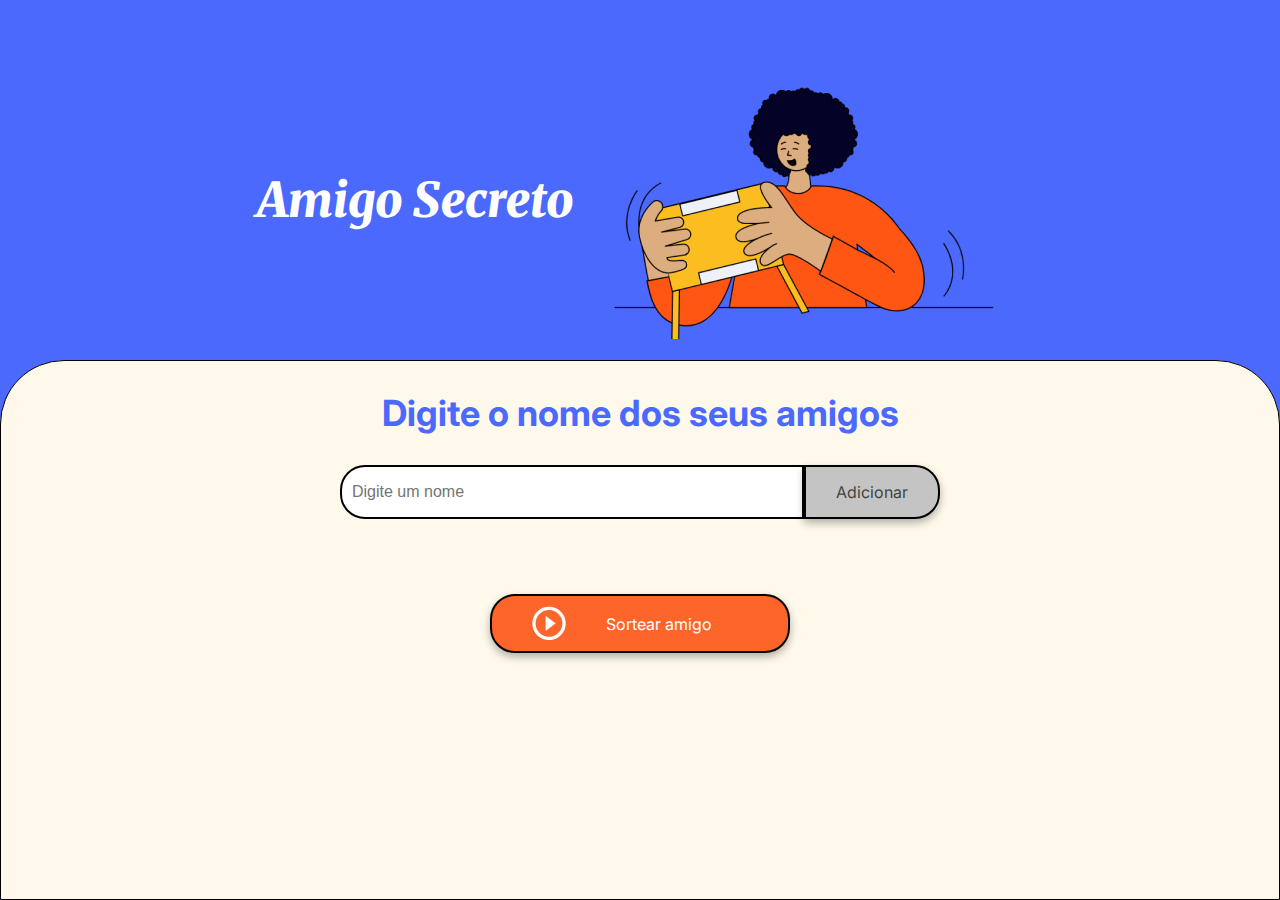
<file: Curso 04 - Challenge amigo secreto/index.html>
<!DOCTYPE html>
<html lang="pt-br">
<head>
    <meta charset="UTF-8">
    <meta name="viewport" content="width=device-width, initial-scale=1.0">
    <link rel="stylesheet" href="style.css">
    <link rel="preconnect" href="https://fonts.googleapis.com">
    <link rel="preconnect" href="https://fonts.gstatic.com" crossorigin>
    <link href="https://fonts.googleapis.com/css2?family=Inter:wght@100;400;700;900&family=Merriweather:ital,wght@0,300;0,400;0,700;0,900;1,300;1,400;1,700;1,900&display=swap" rel="stylesheet">
    <title>Amigo Secreto</title>
</head>

<body>
    <main class="main-content">
        <header class="header-banner">
            <h1 class="main-title">Amigo Secreto</h1>
            <img src="assets/amigo-secreto.png" alt="Imagem representativa de amigo secreto">
        </header>
        
        <section class="input-section">
            <h2 class="section-title">Digite o nome dos seus amigos</h2>
            <div class="input-wrapper">
                <input type="text" id="amigo" class="input-name" placeholder="Digite um nome">
                <button class="button-add" onclick="adicionarAmigo()">Adicionar</button>
            </div>
           
            <ul id="listaAmigos" class="name-list" aria-labelledby="listaAmigos" role="list"></ul>
            <ul id="resultado" class="result-list" aria-live="polite"></ul>

            <div class="button-container">
                <button class="button-draw" onclick="sortearAmigo()" aria-label="Sortear amigo secreto">
                    <img src="assets/play_circle_outline.png" alt="Ícone para sortear">
                    Sortear amigo
                </button>
            </div>
        </section>
    </main>

    <script src="app.js" defer></script>
</body>
</html>
</file>
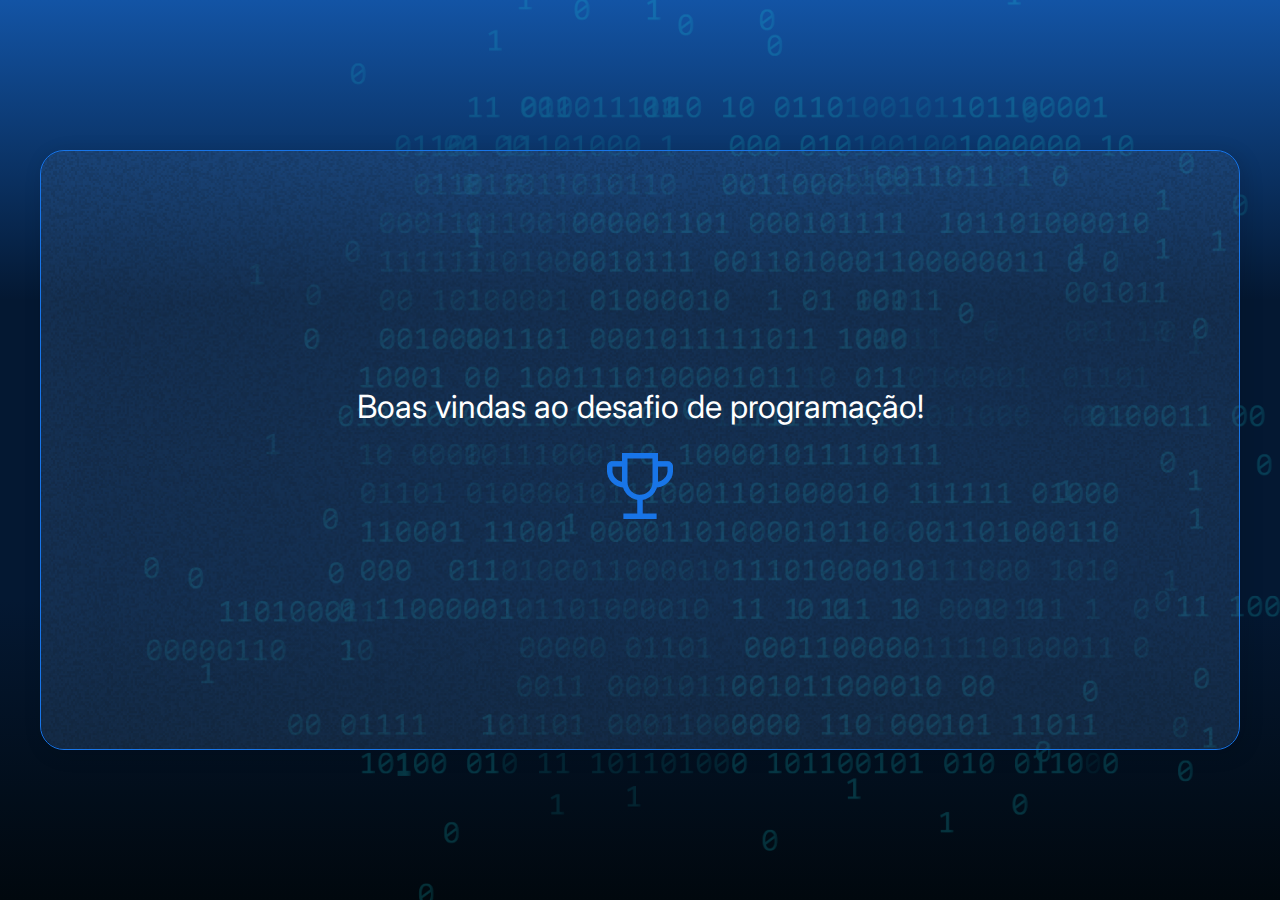
<file: Curso 01 - Logica de programaçao - mergulhe em programação com JavaScript/desafio_01-iniciando_com_js/index.html>
<!DOCTYPE html>
<html lang="en">

<head>
    <meta charset="UTF-8">
    <meta name="viewport" content="width=device-width, initial-scale=1.0">
    <link rel="preconnect" href="https://fonts.googleapis.com">
    <link rel="preconnect" href="https://fonts.gstatic.com" crossorigin>
    <link href="https://fonts.googleapis.com/css2?family=Chakra+Petch:wght@700&family=Inter:wght@400;700&display=swap"
        rel="stylesheet">
    <link rel="stylesheet" href="style.css">
    <title>Desafio JS</title>
</head>

<body>
    <div class="container">
        <div class="container__conteudo">
            <div class="container__informacoes">
                <div class="container__texto">
                    <h2>Boas vindas ao desafio de programação!</h2>
                </div>
                <img src="./img/trophy.png" alt="ícone de um troféu" />
            </div>
        </div>
    </div>
    <script src="app.js" defer></script>
</body>

</html>
</file>
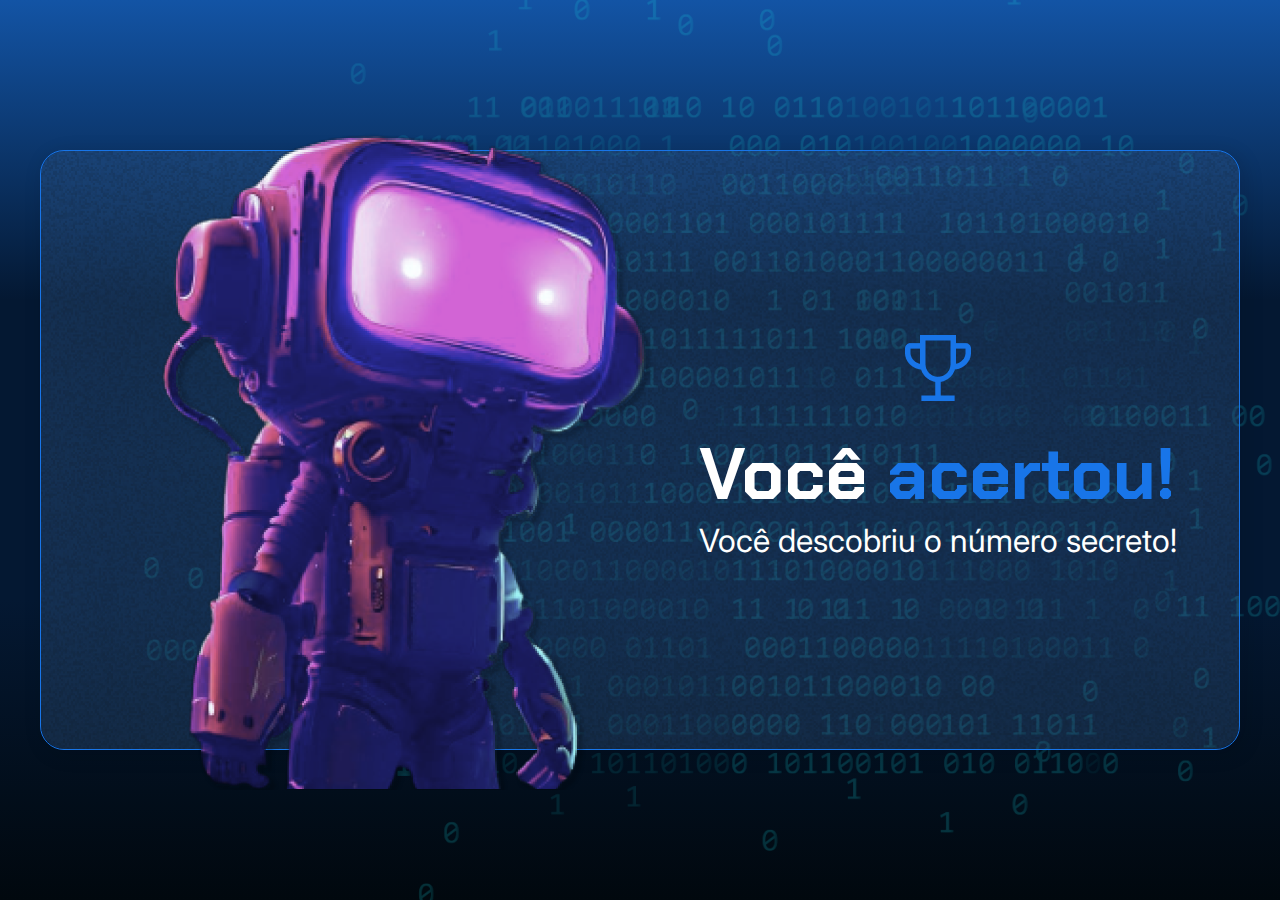
<file: Curso 01 - Logica de programaçao - mergulhe em programação com JavaScript/logica-js-projeto_inicial/index.html>
<!DOCTYPE html>
<html lang="en">

<head>
    <meta charset="UTF-8">
    <meta name="viewport" content="width=device-width, initial-scale=1.0">
    <link rel="preconnect" href="https://fonts.googleapis.com">
    <link rel="preconnect" href="https://fonts.gstatic.com" crossorigin>
    <link href="https://fonts.googleapis.com/css2?family=Chakra+Petch:wght@700&family=Inter:wght@400;700&display=swap"
        rel="stylesheet">
    <link rel="stylesheet" href="style.css">
    <title>JS Game</title>
</head>

<body>
    <div class="container">
        <div class="container__conteudo">
            <img src="./img/robot.png" alt="robô mergulhador" class="container__imagem-robo" />
            <div class="container__informacoes">
                <img src="./img/trophy.png" alt="ícone de um troféu" />
                 <div class="container__texto">
                    <h1>Você <span class="container__texto-azul">acertou!</span></h1>
                    <h2>Você descobriu o número secreto!</h2>
                </div>
            </div>
        </div>
    </div>
    <script src="app.js" defer></script>
</body>

</html>
</file>
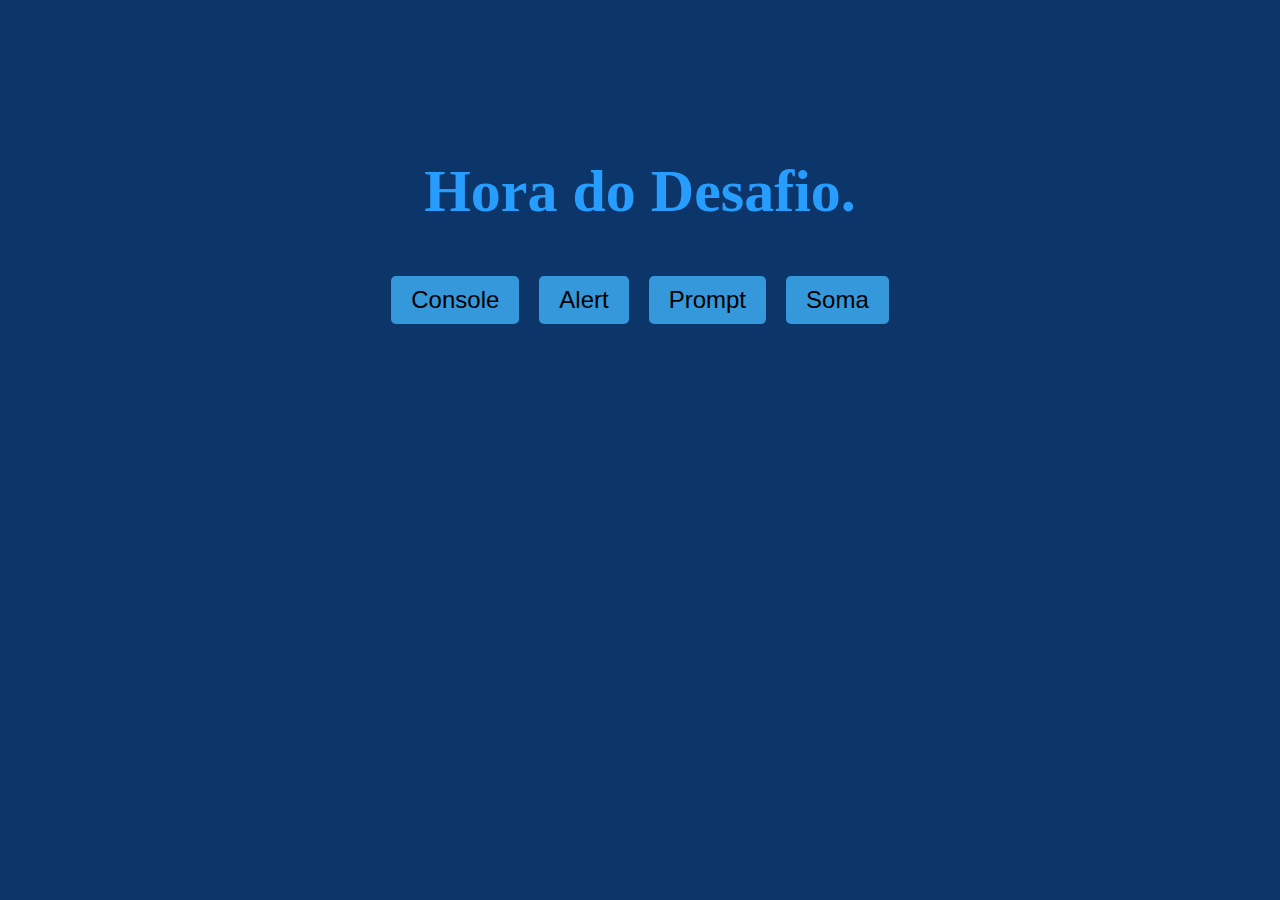
<file: Curso 02 - Logica de programaçao - explore funções e listas/desafio_01/index.html>
<!DOCTYPE html>
<html lang="en">
<head>
    <meta charset="UTF-8">
    <meta name="viewport" content="width=device-width, initial-scale=1.0">
    <link rel="stylesheet" href="style.css">
    <title>Document</title>
</head>
<body>
    <header>
        <h1></h1>
    </header>
    <main class="container">
        <button onclick="" class="button">Console</button>
        <button onclick="" class="button">Alert</button>
        <button onclick="" class="button">Prompt</button>
        <button onclick="" class="button">Soma</button>
    </main>

      <script src="app.js"></script>
</body>
</html>
</file>
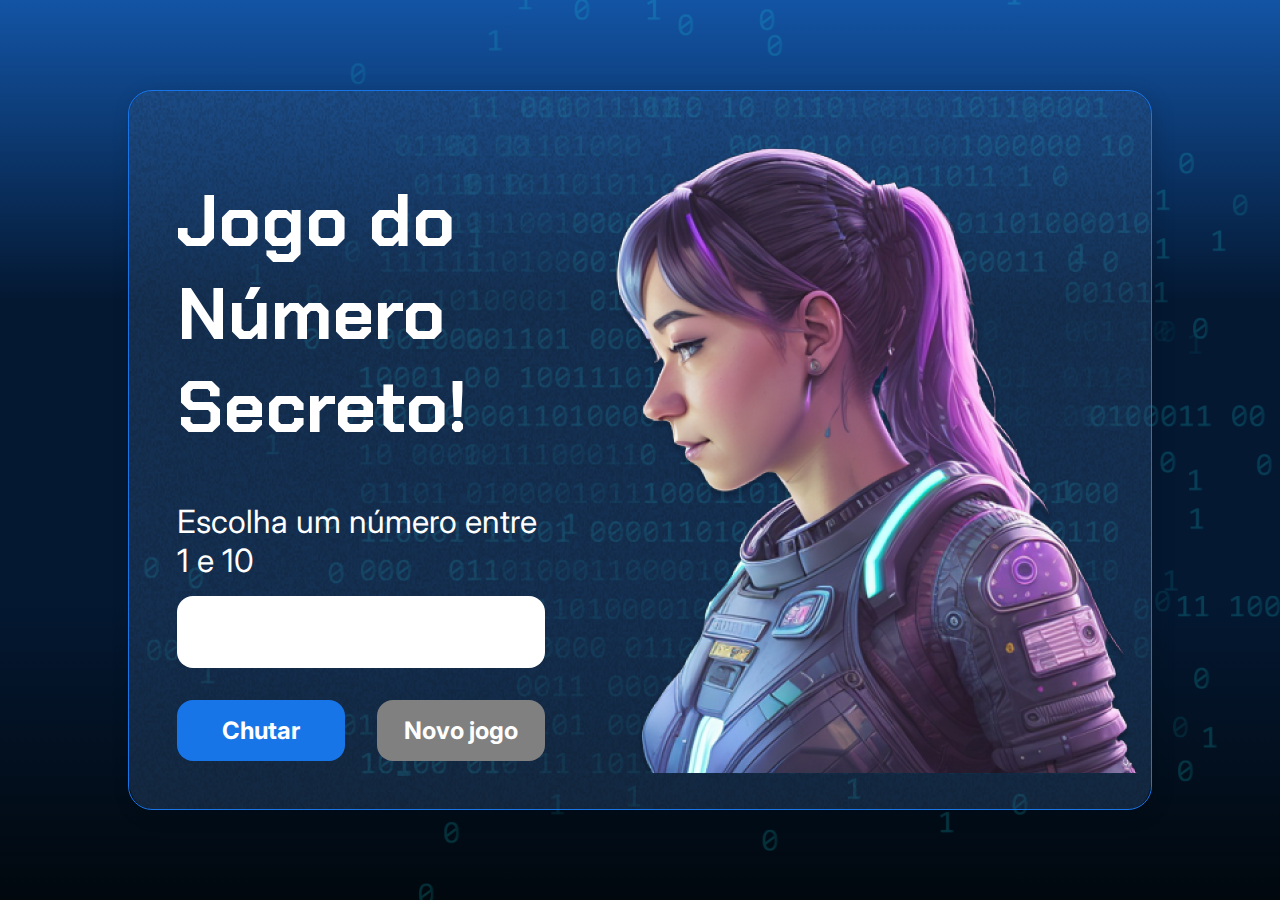
<file: Curso 02 - Logica de programaçao - explore funções e listas/js-curso-2-aula1/index.html>
<!DOCTYPE html>
<html lang="pt-br">

<head>
    <meta charset="UTF-8">
    <meta name="viewport" content="width=device-width, initial-scale=1.0">
    <script src="https://code.responsivevoice.org/responsivevoice.js"></script>
    <link rel="preconnect" href="https://fonts.googleapis.com">
    <link rel="preconnect" href="https://fonts.gstatic.com" crossorigin>
    <link href="https://fonts.googleapis.com/css2?family=Chakra+Petch:wght@700&family=Inter:wght@400;700&display=swap"
        rel="stylesheet">
    <link rel="stylesheet" href="style.css">
    <title>JS Game</title>
</head>

<body>

    <div class="container">
        <div class="container__conteudo">
            <div class="container__informacoes">
                <div class="container__texto">
                    <h1></h1>
                    <p class="texto__paragrafo"></p>
                </div>
                <input type="number" min="1" max="10" class="container__input">
                <div class="chute container__botoes">
                    <button onclick="verificarChute()" class="container__botao">Chutar</button>
                    <button onclick="" id="reiniciar" class="container__botao" disabled>Novo jogo</button>
                </div>
            </div>
            <img src="./img/ia.png" alt="Uma pessoa olhando para a esquerda" class="container__imagem-pessoa" />
        </div>
    </div>




    <script src="app.js" defer></script>
</body>

</html>
</file>
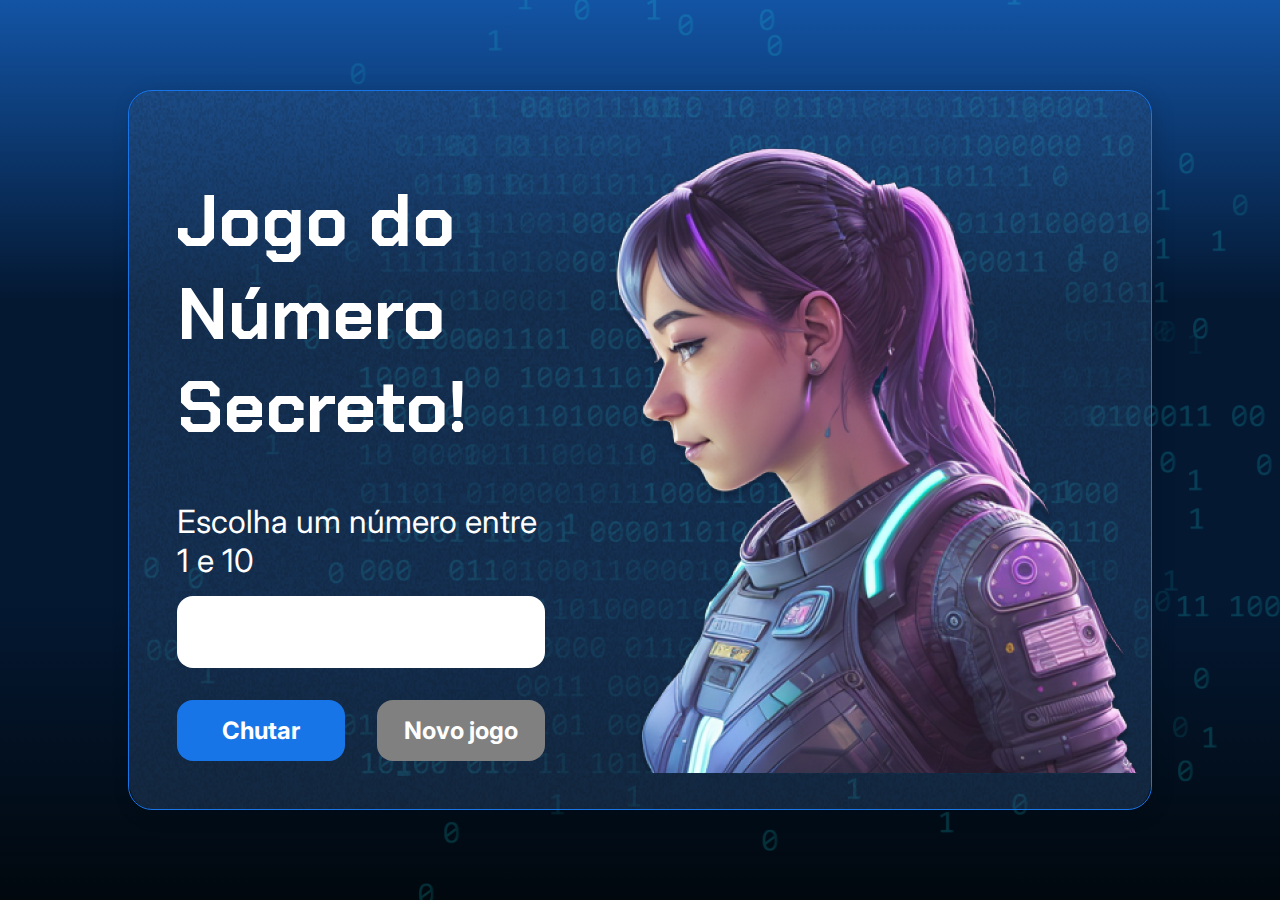
<file: Curso 02 - Logica de programaçao - explore funções e listas/projeto_curso_02/index.html>
<!DOCTYPE html>
<html lang="pt-br">

<head>
    <meta charset="UTF-8">
    <meta name="viewport" content="width=device-width, initial-scale=1.0">
    <script src="https://code.responsivevoice.org/responsivevoice.js"></script>
    <link rel="preconnect" href="https://fonts.googleapis.com">
    <link rel="preconnect" href="https://fonts.gstatic.com" crossorigin>
    <link href="https://fonts.googleapis.com/css2?family=Chakra+Petch:wght@700&family=Inter:wght@400;700&display=swap"
        rel="stylesheet">
    <link rel="stylesheet" href="style.css">
    <title>JS Game</title>
</head>

<body>

    <div class="container">
        <div class="container__conteudo">
            <div class="container__informacoes">
                <div class="container__texto">
                    <h1></h1>
                    <p class="texto__paragrafo"></p>
                </div>
                <input type="number" min="1" max="10" class="container__input">
                <div class="chute container__botoes">
                    <button onclick="verificarChute()" class="container__botao">Chutar</button>
                    <button onclick="reiniciarJogo()" id="reiniciar" class="container__botao" disabled>Novo jogo</button>
                </div>
            </div>
            <img src="./img/ia.png" alt="Uma pessoa olhando para a esquerda" class="container__imagem-pessoa" />
        </div>
    </div>




    <script src="app.js" defer></script>
</body>

</html>
</file>
<file: Curso 04 - Challenge amigo secreto/style.css>
:root {
    --color-primary: #4B69FD;
    --color-secondary: #FFF9EB;
    --color-tertiary: #C4C4C4;
    --color-button: #fe652b;
    --color-button-hover: #e55720;
    --color-text: #444444;
    --color-white: #FFFFFF;
}

/* Estilos gerais */
* {
    margin: 0;
    padding: 0;
    box-sizing: border-box;
}

body {
    height: 100vh;
    background-color: var(--color-primary);
    display: flex;
    justify-content: center;
    align-items: center;
}

.main-content {
    display: flex;
    flex-direction: column;
    height: 100%;
    width: 100%;
}

/* Banner */
.header-banner {
    flex: 40%;
    display: flex;
    justify-content: center;
    align-items: center;
    padding: 40px 0 0;
}

/* Seção de entrada */
.input-section {
    flex: 60%;
    background-color: var(--color-secondary);
    border: 1px solid #000;
    border-radius: 64px 64px 0 0;
    display: flex;
    flex-direction: column;
    align-items: center;
    padding: 20px;
    width: 100%;
}

/* Títulos */
.main-title {
    font-size: 48px;
    font-family: "Merriweather", serif;
    font-weight: 900;
    font-style: italic;
    color: var(--color-white);
}

.section-title {
    font-family: "Inter", serif;
    font-size: 36px;
    font-weight: 700;
    color: var(--color-primary);
    margin: 10px 0;
    text-align: center;
}

/* Contêineres de entrada e botão */
.input-wrapper {
    display: flex;
    justify-content: center;
    width: 100%;
    max-width: 600px;
    margin-top: 20px;
}

.input-name {
    width: 100%;
    padding: 10px;
    border: 2px solid #000;
    border-radius: 25px 0 0 25px;
    font-size: 16px;
}

.button-container {
    width: 300px;
    justify-content: center;
}

/* Estilos de entrada de texto */
.input-title {
    flex: 1;
    padding: 10px 15px;
    font-size: 16px;
    border: 2px solid #333;
    border-right: none;
    border-radius: 25px 0 0 25px;
    font-family: "Merriweather", serif;
    box-shadow: 0 4px 8px rgba(0, 0, 0, 0.3);
}

/* Estilos de botão */
button {
    padding: 15px 30px;
    font-family: "Inter", sans-serif;
    font-size: 16px;
    border: 2px solid #000;
    border-radius: 25px;
    box-shadow: 0 4px 8px rgba(0, 0, 0, 0.3);
    cursor: pointer;
}

.button-add {
    background-color: var(--color-tertiary);
    color: var(--color-text);
    border-radius: 0 25px 25px 0;
}

.button-add:hover {
    background-color: #a1a1a1;
}

/* Listas */
ul {
    list-style-type: none;
    color: var(--color-text);
    font-family: "Inter", sans-serif;
    font-size: 18px;
    margin: 20px 0;
}

.result-list {
    margin-top: 15px;
    color: #05DF05;
    font-size: 22px;
    font-weight: bold;
    text-align: center;
}

/* Botão de sortear título */
.button-draw {
    display: flex;
    align-items: center;
    width: 100%;
    padding: 10px 40px;
    color: var(--color-white);
    background-color: var(--color-button);
    font-size: 16px;
}

.button-draw img {
    margin-right: 40px;
}

.button-draw:hover {
    background-color: var(--color-button-hover);
}
</file>
<file: Curso 01 - Logica de programaçao - mergulhe em programação com JavaScript/desafio_01-iniciando_com_js/style.css>
* {
    box-sizing: border-box;
    margin: 0;
    padding: 0;
    color: white;
}

body {
    background: linear-gradient(#1354A5 0%, #041832 33.33%, #041832 66.67%, #01080E 100%);
    height: 100vh;
    display: flex;
    align-items: center;
    justify-content: center;
}


body::before {
    background-image: url("img/code.png");
    background-repeat: no-repeat;
    background-position: right;
    content: "";
    display: block;
    position: absolute;
    width: 100%;
    height: 100%;
    opacity: 0.4;
}

.container {
    width: 1200px;
    height: 600px;
    display: flex;
    align-items: center;
    justify-content: space-between;
    border-radius: 24px;
    border: 1px solid #1875E8;
    box-shadow: 4px 4px 20px 0px rgba(1, 8, 14, 0.15);
    background-image: url("img/Ruido.png");
    background-size: 100% 100%;
    position: relative;
}

.container__conteudo {
    display: flex;
    align-items: center;
    justify-content: center;
    height: 100%; 
    width: 100%; 
}

.container__informacoes {
    display: flex;
    align-items: center;
    justify-content: center;
    flex-direction: column;
}

.container__botao {
    border-radius: 16px;
    background: #1875E8;
    padding: 16px 24px;
    width: 100%;
    font-size: 24px;
    font-weight: 700;
    border: none;
    margin-top: 16px;
}

.container__texto {
    margin: 16px 0 16px 0;
}

.container__texto-azul {
    color: #1875E8;
}

h1 {
    font-family: 'Chakra Petch', sans-serif;
    font-size: 72px;
}

h2,
p,
button {
    font-family: 'Inter', sans-serif;
}

h2 {
    font-size: 32px;
    font-weight: 400;
}
</file>
<file: Curso 01 - Logica de programaçao - mergulhe em programação com JavaScript/logica-js-projeto_inicial/style.css>
* {
    box-sizing: border-box;
    margin: 0;
    padding: 0;
    color: white;
}

body {
    background: linear-gradient(#1354A5 0%, #041832 33.33%, #041832 66.67%, #01080E 100%);
    height: 100vh;
    display: flex;
    align-items: center;
    justify-content: center;
}


body::before {
    background-image: url("img/code.png");
    background-repeat: no-repeat;
    background-position: right;
    content: "";
    display: block;
    position: absolute;
    width: 100%;
    height: 100%;
    opacity: 0.4;
}

.container {
    width: 1200px;
    height: 600px;
    display: flex;
    align-items: center;
    justify-content: space-between;
    border-radius: 24px;
    border: 1px solid #1875E8;
    box-shadow: 4px 4px 20px 0px rgba(1, 8, 14, 0.15);
    background-image: url("img/Ruido.png");
    background-size: 100% 100%;
    position: relative;
}

.container__conteudo {
    display: flex;
    align-items: center;
    justify-content: center;
    height: 100%; 
    width: 100%; 
}

.container__informacoes {
    display: flex;
    align-items: center;
    justify-content: center;
    flex-direction: column;
}

.container__botao {
    border-radius: 16px;
    background: #1875E8;
    padding: 16px 24px;
    width: 100%;
    font-size: 24px;
    font-weight: 700;
    border: none;
    margin-top: 16px;
}

.container__texto {
    margin: 16px 0 16px 0;
}

.container__texto-azul {
    color: #1875E8;
}

h1 {
    font-family: 'Chakra Petch', sans-serif;
    font-size: 72px;
}

h2,
p,
button {
    font-family: 'Inter', sans-serif;
}

h2 {
    font-size: 32px;
    font-weight: 400;
}
</file>
<file: Curso 02 - Logica de programaçao - explore funções e listas/desafio_01/style.css>
header {
    text-align: center;
    font-size: 30px;
    color: #279EFF;
  }
  
  main, html {
    margin: 0;
    padding: 0;
    height: 50%;
    display: flex;
    justify-content: center;
    align-items: center;
    background-color: #0C356A;
  }
  
  .container {
    text-align: center;
    color: #279EFF;
  }
  
  .button {
    padding: 10px 20px;
    margin: 10px;
    font-size: 24px;
    border: none;
    background-color: #3498db;
    cursor: pointer;
    border-radius: 5px;
  }
  
  .button:hover {
    background-color: #2980b9;
  }
</file>
<file: Curso 02 - Logica de programaçao - explore funções e listas/js-curso-2-aula1/style.css>
* {
    box-sizing: border-box;
    margin: 0;
    padding: 0;
    color: white;
}

body {
    background: linear-gradient(#1354A5 0%, #041832 33.33%, #041832 66.67%, #01080E 100%);
    height: 100vh;
    display: flex;
    align-items: center;
    justify-content: center;
}


body::before {
    background-image: url("img/code.png");
    background-repeat: no-repeat;
    background-position: right;
    content: "";
    display: block;
    position: absolute;
    width: 100%;
    height: 100%;
    opacity: 0.4;
}

.container {
    width: 80%;
    height: 80%;
    display: flex;
    align-items: center;
    justify-content: space-between;
    border-radius: 24px;
    border: 1px solid #1875E8;
    box-shadow: 4px 4px 20px 0px rgba(1, 8, 14, 0.15);
    background-image: url("img/Ruido.png");
    background-size: 100% 100%;
    position: relative;
}


.container__conteudo {
    display: flex;
    align-items: center;
    position: absolute;
    bottom: 0;
}

.container__informacoes {
    flex: 1;
    padding: 3rem;
}

.container__botao {
    border-radius: 16px;
    background: #1875E8;
    padding: 16px 24px;
    width: 100%;
    font-size: 24px;
    font-weight: 700;
    border: none;
    margin-top: 2rem;
}

.container__texto {
    margin: 16px 0 16px 0;
}

.container__texto-azul {
    color: #1875E8;
}

.container__input {
    width: 100%;
    height: 72px;
    border-radius: 16px;
    background-color: #FFF;
    border: none;
    color: #1875E8;
    padding: 2rem;
    font-size: 24px;
    font-weight: 700;
    font-family: 'Inter', sans-serif;
}

.container__botoes {
    display: flex;
    gap: 2em;
}

h1 {
    font-family: 'Chakra Petch', sans-serif;
    font-size: 72px;
    padding-bottom: 3rem;
}

p,
button {
    font-family: 'Inter', sans-serif;
}

.texto__paragrafo {
    font-size: 32px;
    font-weight: 400;
}

button:disabled {
    background-color: gray;
}

@media screen and (max-width: 1250px) {

    h1 {
        font-size: 50px;
    }

    .container__botao {
        font-size: 16px;
    }


    .texto__paragrafo {
        font-size: 24px;
    }

    .container__imagem-pessoa {
        display: none;
    }

    .container__conteudo {
        display: block;
        position: inherit;
    }

    .container__informacoes {
        padding: 1rem
    }
}
</file>
<file: Curso 02 - Logica de programaçao - explore funções e listas/projeto_curso_02/style.css>
* {
    box-sizing: border-box;
    margin: 0;
    padding: 0;
    color: white;
}

body {
    background: linear-gradient(#1354A5 0%, #041832 33.33%, #041832 66.67%, #01080E 100%);
    height: 100vh;
    display: flex;
    align-items: center;
    justify-content: center;
}


body::before {
    background-image: url("img/code.png");
    background-repeat: no-repeat;
    background-position: right;
    content: "";
    display: block;
    position: absolute;
    width: 100%;
    height: 100%;
    opacity: 0.4;
}

.container {
    width: 80%;
    height: 80%;
    display: flex;
    align-items: center;
    justify-content: space-between;
    border-radius: 24px;
    border: 1px solid #1875E8;
    box-shadow: 4px 4px 20px 0px rgba(1, 8, 14, 0.15);
    background-image: url("img/Ruido.png");
    background-size: 100% 100%;
    position: relative;
}


.container__conteudo {
    display: flex;
    align-items: center;
    position: absolute;
    bottom: 0;
}

.container__informacoes {
    flex: 1;
    padding: 3rem;
}

.container__botao {
    border-radius: 16px;
    background: #1875E8;
    padding: 16px 24px;
    width: 100%;
    font-size: 24px;
    font-weight: 700;
    border: none;
    margin-top: 2rem;
}

.container__texto {
    margin: 16px 0 16px 0;
}

.container__texto-azul {
    color: #1875E8;
}

.container__input {
    width: 100%;
    height: 72px;
    border-radius: 16px;
    background-color: #FFF;
    border: none;
    color: #1875E8;
    padding: 2rem;
    font-size: 24px;
    font-weight: 700;
    font-family: 'Inter', sans-serif;
}

.container__botoes {
    display: flex;
    gap: 2em;
}

h1 {
    font-family: 'Chakra Petch', sans-serif;
    font-size: 72px;
    padding-bottom: 3rem;
}

p,
button {
    font-family: 'Inter', sans-serif;
}

.texto__paragrafo {
    font-size: 32px;
    font-weight: 400;
}

button:disabled {
    background-color: gray;
}

@media screen and (max-width: 1250px) {

    h1 {
        font-size: 50px;
    }

    .container__botao {
        font-size: 16px;
    }


    .texto__paragrafo {
        font-size: 24px;
    }

    .container__imagem-pessoa {
        display: none;
    }

    .container__conteudo {
        display: block;
        position: inherit;
    }

    .container__informacoes {
        padding: 1rem
    }
}
</file>
